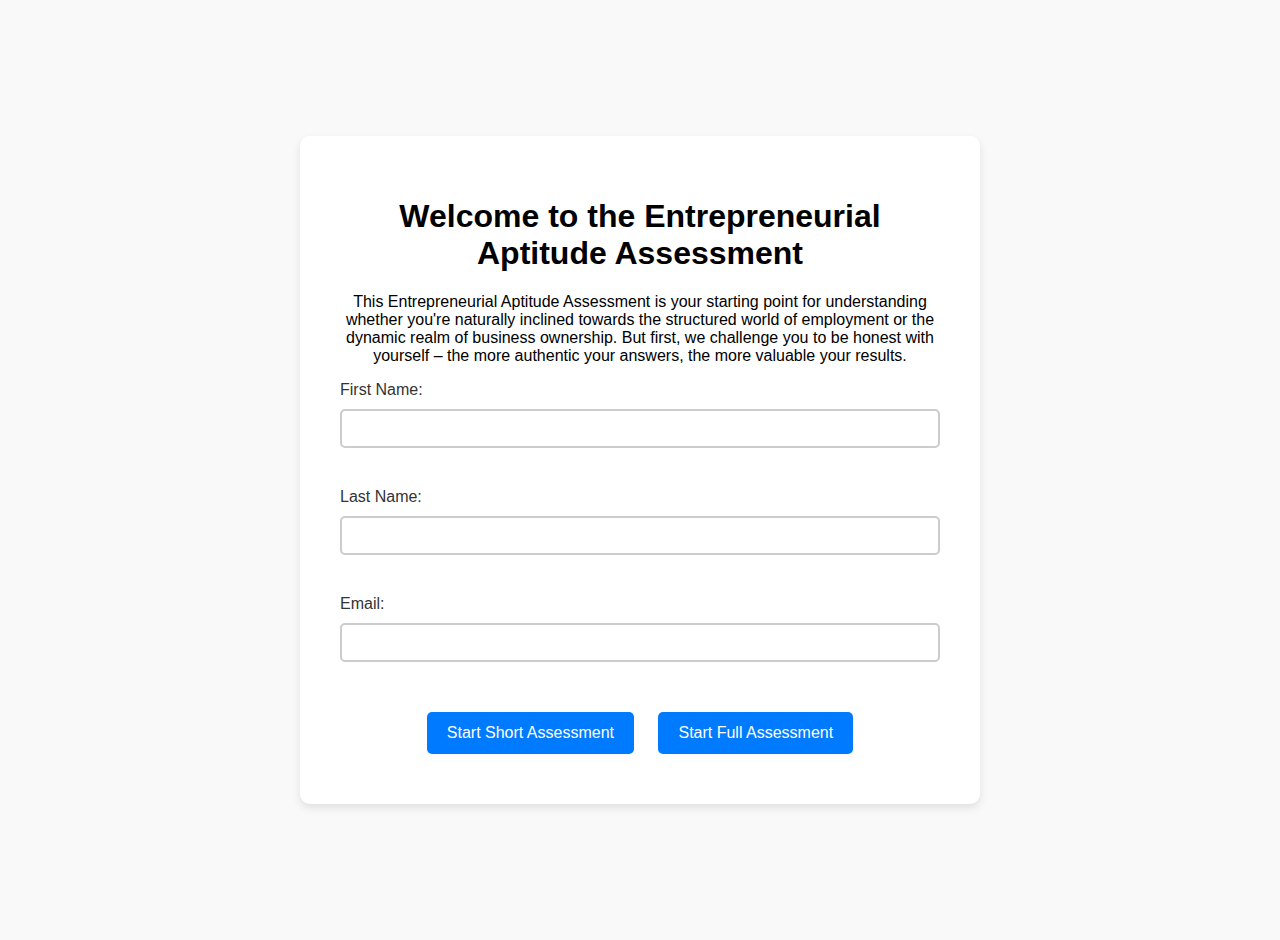
<file: EntrepreneurialAptitudeAssessment/index.html>
<!DOCTYPE html>
<html lang="en">
<head>
    <meta charset="UTF-8">
    <meta name="viewport" content="width=device-width, initial-scale=1.0">
    <title>Entrepreneurial Aptitude Assessment</title>
    <link rel="stylesheet" href="styles.css">
</head>
<body>
    <div class="container">
        <h1>Welcome to the Entrepreneurial Aptitude Assessment</h1>
        <p>This Entrepreneurial Aptitude Assessment is your starting point for understanding whether you're naturally inclined towards the structured world of employment or the dynamic realm of business ownership. But first, we challenge you to be honest with yourself – the more authentic your answers, the more valuable your results.</p>
        <form id="landingForm">
            <div class="input-group">
                <label for="firstName">First Name:</label>
                <input type="text" id="firstName" name="firstName" required>
            </div>
            <div class="input-group">
                <label for="lastName">Last Name:</label>
                <input type="text" id="lastName" name="lastName" required>
            </div>
            <div class="input-group">
                <label for="email">Email:</label>
                <input type="email" id="email" name="email" required>
            </div>
            <button type="button" onclick="startAssessment('short')">Start Short Assessment</button>
            <button type="button" onclick="startAssessment('long')">Start Full Assessment</button>
        </form>
    </div>
    <script>
        // Clear previous test when the form is reloaded
         sessionStorage.clear();

        function startAssessment(type) {
            const firstName = document.getElementById('firstName').value;
            const lastName = document.getElementById('lastName').value;
            const email = document.getElementById('email').value;

            if (!firstName || !lastName || !email) {
                alert('Please fill in all required fields.');
                return;
            }

            if (!isValidEmail(email)) {
                alert('Please enter a valid email address.');
                return;
            }

            // Store user info in session storage
            sessionStorage.setItem('firstName', firstName);
            sessionStorage.setItem('lastName', lastName);
            sessionStorage.setItem('email', email);

            if (type === 'short') {
                window.location.href = 'short_assessment.html';
            } else {
                window.location.href = 'long_assessment.html';
            }
        }

        function isValidEmail(email) {
            // Basic email validation using regex
            const emailRegex = /^[^\s@]+@[^\s@]+\.[^\s@]+$/;
            return emailRegex.test(email);
        }
    </script>
</body>
</html>
</file>
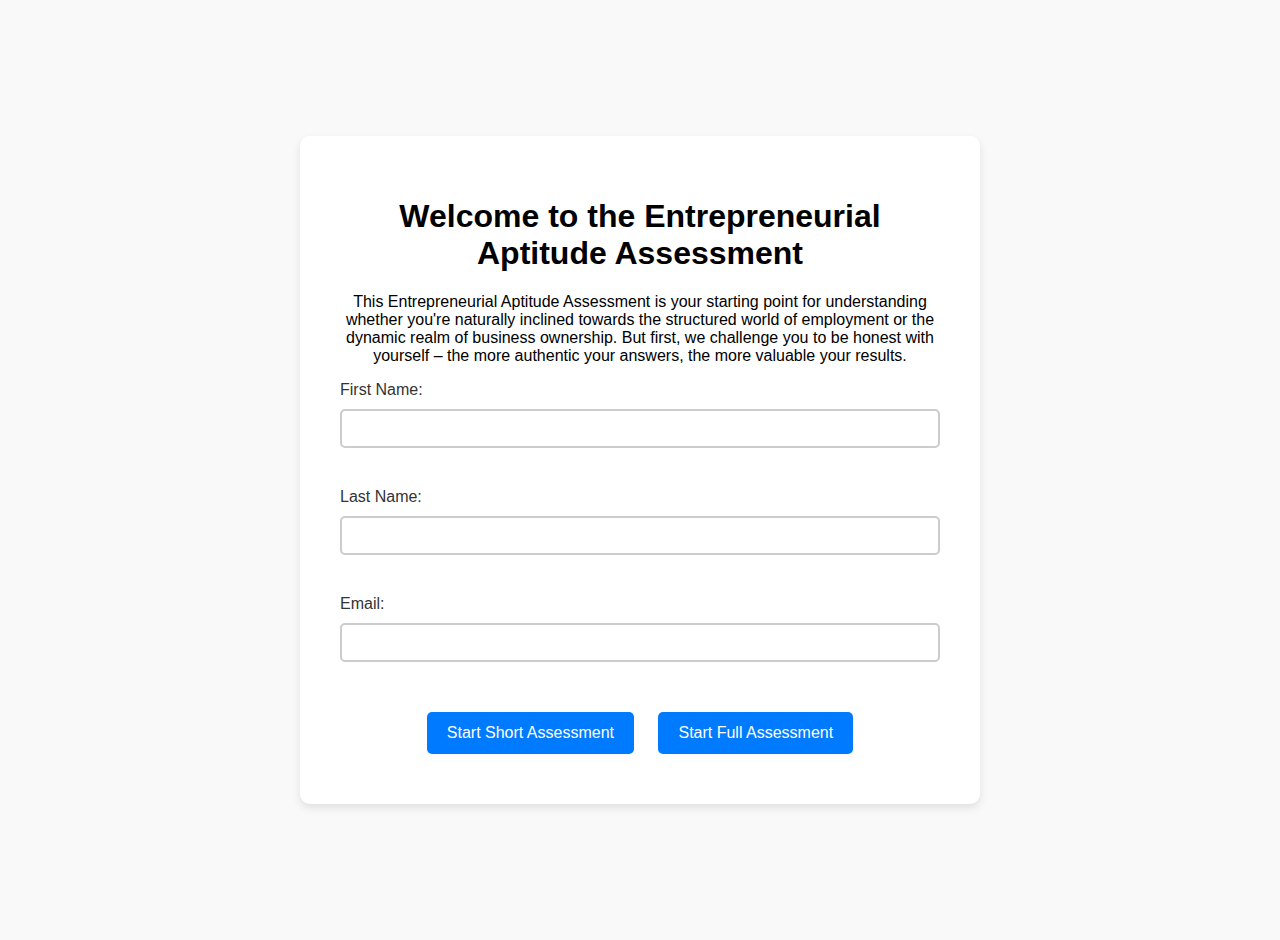
<file: EntrepreneurialAptitudeAssessment/long_assessment.html>
<!DOCTYPE html>
<html lang="en">
<head>
    <meta charset="UTF-8">
    <meta name="viewport" content="width=device-width, initial-scale=1.0">
    <title>Long Entrepreneurial Aptitude Assessment</title>
    <link rel="stylesheet" href="styles.css">
</head>
<body>
    <div class="container">
        <h1>Long Entrepreneurial Aptitude Assessment</h1>
        <p id="userName"></p>
        <p id="userEmail"></p>
        <form id="assessmentForm">
            <div id="questions-container">
            </div>
            <button type="button" onclick="showPreviousQuestion()" id="backBtn">Back</button>
            <button type="button" onclick="showNextQuestion()" id="nextBtn">Next</button>
            <button type="button" onclick="submitAssessment()" id="submitBtn">Submit</button>
        </form>
    </div>
    <script>
        const questions = [
            { text: "I enjoy taking risks to achieve potential rewards.", reverseScore: false },
            { text: "I prefer a stable and predictable work environment.", reverseScore: true },
            { text: "I am comfortable with significant changes in my daily routine.", reverseScore: false },
            { text: "I get overwhelmed easily when facing multiple deadlines.", reverseScore: true },
            { text: "I am confident in my ability to identify and solve problems creatively.", reverseScore: false },
            { text: "I find networking and building connections to be challenging.", reverseScore: true },
            { text: "I am highly motivated by the opportunity to be my own boss.", reverseScore: false },
            { text: "I prefer to follow established procedures rather than creating new ones.", reverseScore: true },
            { text: "I am good at identifying new business opportunities.", reverseScore: false },
            { text: "I am uncomfortable making decisions without all the necessary information.", reverseScore: true },
            { text: "I am able to effectively manage my time and prioritize tasks.", reverseScore: false },
            { text: "I avoid situations where I have to lead a group.", reverseScore: true },
            { text: "I am comfortable promoting my ideas and products to others.", reverseScore: false },
            { text: "I am easily discouraged by setbacks or failures.", reverseScore: true },
            { text: "I am willing to work long hours to achieve my goals.", reverseScore: false },
            { text: "I am uncomfortable delegating tasks to others.", reverseScore: true },
            { text: "I enjoy learning new things and expanding my knowledge.", reverseScore: false },
            { text: "I struggle to maintain a positive attitude during difficult times.", reverseScore: true },
            { text: "I am good at negotiating and persuading others.", reverseScore: false },
            { text: "I am hesitant to make investments in my own business.", reverseScore: true },
            { text: "I can easily adapt to new technologies and software.", reverseScore: false },
            { text: "I have difficulty making tough decisions.", reverseScore: true },
            { text: "I am passionate about creating and building new things.", reverseScore: false },
            { text: "I avoid discussing financial matters with others.", reverseScore: true },
            { text: "I am good at building and maintaining relationships with customers.", reverseScore: false },
            { text: "I am easily distracted and have trouble staying focused.", reverseScore: true },
            { text: "I am willing to take calculated risks to grow my business.", reverseScore: false },
            { text: "I feel uncomfortable speaking in public or presenting to a group.", reverseScore: true },
            { text: "I am confident in my ability to manage the financial aspects of a business.", reverseScore: false },
            { text: "I am persistent in pursuing my goals, even under difficult circumstances.", reverseScore: false }
        ];

        let currentQuestionIndex = 0;

        document.addEventListener('DOMContentLoaded', () => {
            loadUserInfo();
            generateQuestions();
            showQuestion(currentQuestionIndex);
        });

        function loadUserInfo() {
            const firstName = sessionStorage.getItem('firstName');
            const lastName = sessionStorage.getItem('lastName');
            const email = sessionStorage.getItem('email');

            if (firstName && lastName && email) {
                document.getElementById('userName').textContent = `Name: ${firstName} ${lastName}`;
                document.getElementById('userEmail').textContent = `Email: ${email}`;
            } else {
                alert('User information not found. Please return to the landing page.');
                window.location.href = 'index.html'; // Redirect if no user info
            }
        }

        function generateQuestions() {
            const questionsContainer = document.getElementById('questions-container');
            questions.forEach((question, index) => {
                const questionDiv = document.createElement('div');
                questionDiv.classList.add('question');
                questionDiv.id = `question${index + 1}`;
                if (index > 0) {
                    questionDiv.classList.add('hidden');
                }

                questionDiv.innerHTML = `
                    <p>${index + 1}. ${question.text}</p>
                    <label><input type="radio" name="question${index + 1}" value="5"> Strongly Agree</label>
                    <label><input type="radio" name="question${index + 1}" value="4"> Agree</label>
                    <label><input type="radio" name="question${index + 1}" value="3"> Neutral</label>
                    <label><input type="radio" name="question${index + 1}" value="2"> Disagree</label>
                    <label><input type="radio" name="question${index + 1}" value="1"> Strongly Disagree</label>
                `;
                questionsContainer.appendChild(questionDiv);
            });
        }

        function showQuestion(index) {
            const questions = document.querySelectorAll('.question');
            questions.forEach((question, i) => {
                question.classList.toggle('hidden', i !== index);
            });

            updateButtonVisibility();
        }

        function showNextQuestion() {
            if (currentQuestionIndex < questions.length - 1) {
                currentQuestionIndex++;
                showQuestion(currentQuestionIndex);
            }
        }

        function showPreviousQuestion() {
            if (currentQuestionIndex > 0) {
                currentQuestionIndex--;
                showQuestion(currentQuestionIndex);
            }
        }

        function updateButtonVisibility() {
            document.getElementById('backBtn').style.display = currentQuestionIndex === 0 ? 'none' : 'inline';
            document.getElementById('nextBtn').style.display = currentQuestionIndex === questions.length - 1 ? 'none' : 'inline';
            document.getElementById('submitBtn').style.display = currentQuestionIndex === questions.length - 1 ? 'inline' : 'none';
        }

        function submitAssessment() {
            let score = 0;
            for (let i = 1; i <= questions.length; i++) {
                const selectedValue = document.querySelector(`input[name="question${i}"]:checked`);
                if (!selectedValue) {
                    alert(`Please answer question ${i}`);
                    return;
                }

                let questionScore = parseInt(selectedValue.value);
                if (questions[i - 1].reverseScore) {
                    questionScore = 6 - questionScore; // Reverse the score (1 becomes 5, 2 becomes 4, etc.)
                }
                score += questionScore;
            }
             sessionStorage.setItem('assessmentType', 'Long Assessment'); // Store the type
            sessionStorage.setItem('assessmentScore', score); // Store score for the results page
            window.location.href = 'results.html';
        }
    </script>
</body>
</html>
</file>
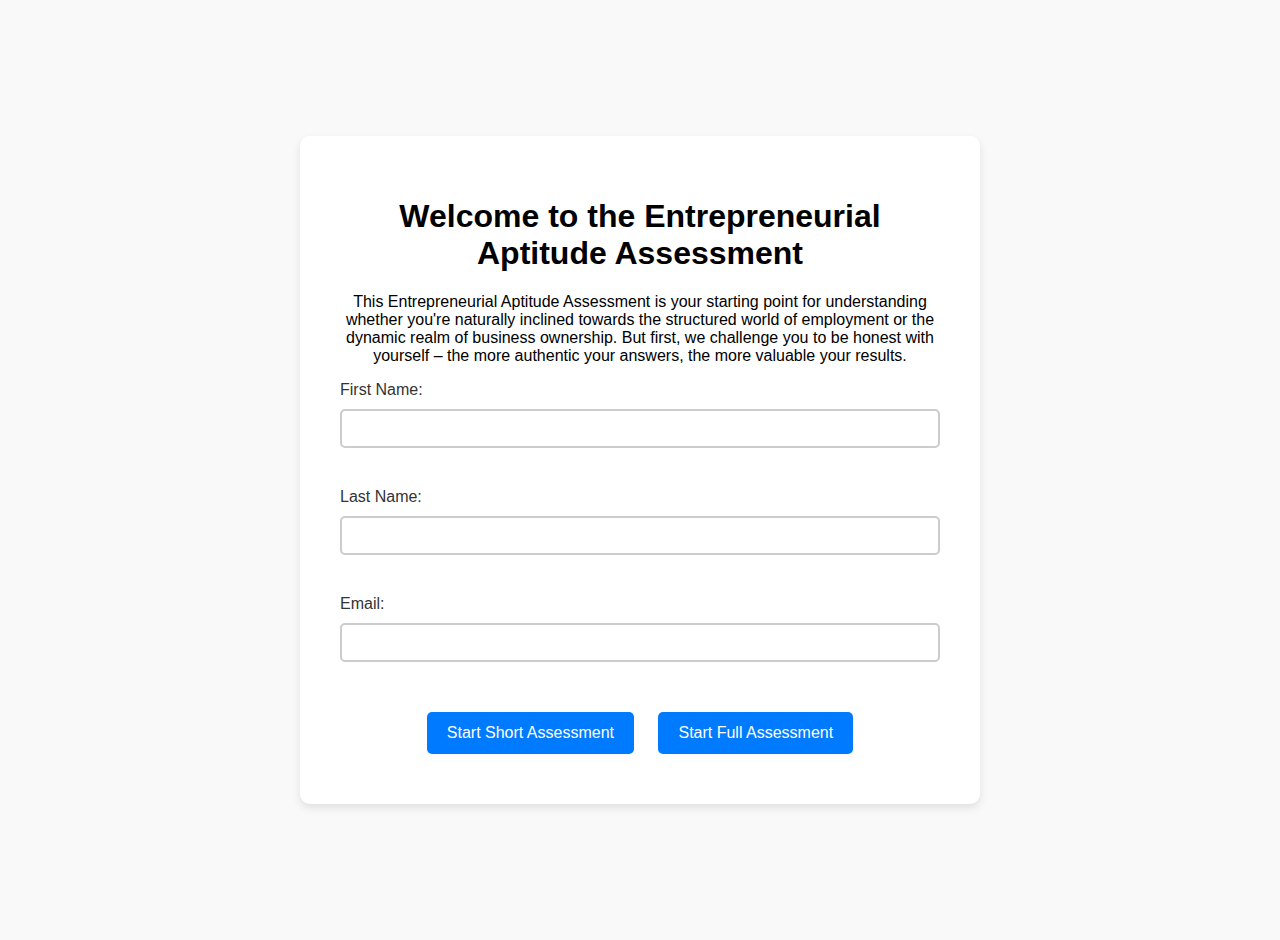
<file: EntrepreneurialAptitudeAssessment/results.html>
<!DOCTYPE html>
<html lang="en">
<head>
    <meta charset="UTF-8">
    <meta name="viewport" content="width=device-width, initial-scale=1.0">
    <title>Assessment Results</title>
    <link rel="stylesheet" href="styles.css">
</head>
<body>
    <div class="container">
        <h1>Assessment Results</h1>
        <p id="userName"></p>
        <p id="userEmail"></p>
        <p id="assessmentType"></p>
        <p id="scoreDisplay">Your score is: <span id="score"></span></p>
        <p id="interpretation"></p>
        <button onclick="downloadResults()">Download Results</button>
        <button onclick="window.location.href='index.html'">Back to Home</button>
    </div>
    <script>
        document.addEventListener('DOMContentLoaded', () => {
            const score = sessionStorage.getItem('assessmentScore');
            const firstName = sessionStorage.getItem('firstName');
            const lastName = sessionStorage.getItem('lastName');
            const email = sessionStorage.getItem('email');
            const assessmentType = sessionStorage.getItem('assessmentType');

            if (score !== null && firstName && lastName && email && assessmentType) {
                document.getElementById('userName').textContent = `Name: ${firstName} ${lastName}`;
                document.getElementById('userEmail').textContent = `Email: ${email}`;
                document.getElementById('assessmentType').textContent = `Assessment Type: ${assessmentType}`;
                document.getElementById('score').textContent = score;
                document.title = `Assessment Results for ${firstName} ${lastName}`;
                displayInterpretation(parseInt(score), assessmentType); // Call interpretation function

                // Save results to local storage
                localStorage.setItem('assessmentResults', JSON.stringify({
                    firstName: firstName,
                    lastName: lastName,
                    email: email,
                    assessmentType: assessmentType,
                    score: score
                }));
            } else {
                alert('Some information not found. Please retake the assessment.');
                window.location.href = 'index.html';
            }
        });

        function displayInterpretation(score, assessmentType) {
            let interpretationText = '';

            let isShortAssessment = (assessmentType === "Short Assessment")

             if ((isShortAssessment && score >= 65) || (!isShortAssessment && score >= 130)) {
                interpretationText = "Highly Entrepreneurial: You demonstrate strong entrepreneurial traits and are well-suited for business ownership.";
            } else if ((isShortAssessment && score >= 50) || (!isShortAssessment && score >= 100)) {
                interpretationText = "Moderately Entrepreneurial: You have some entrepreneurial inclinations but may benefit from further development.";
            } else {
                interpretationText = "Less Entrepreneurial: You may be more comfortable in a structured employment environment.";
            }

            document.getElementById('interpretation').textContent = interpretationText;
        }

        function downloadResults() {
            const results = localStorage.getItem('assessmentResults');
            if (results) {
                const data = JSON.parse(results);
                const filename = `assessment_results_${data.firstName}_${data.lastName}.json`;
                const json = JSON.stringify(data, null, 2); // Format for readability
                const blob = new Blob([json], { type: 'application/json' });
                const url = URL.createObjectURL(blob);

                const a = document.createElement('a');
                a.href = url;
                a.download = filename;
                document.body.appendChild(a);
                a.click();
                document.body.removeChild(a);
                URL.revokeObjectURL(url); // Clean up the URL
            } else {
                alert('No results found to download.');
            }
        }
    </script>
</body>
</html>
</file>
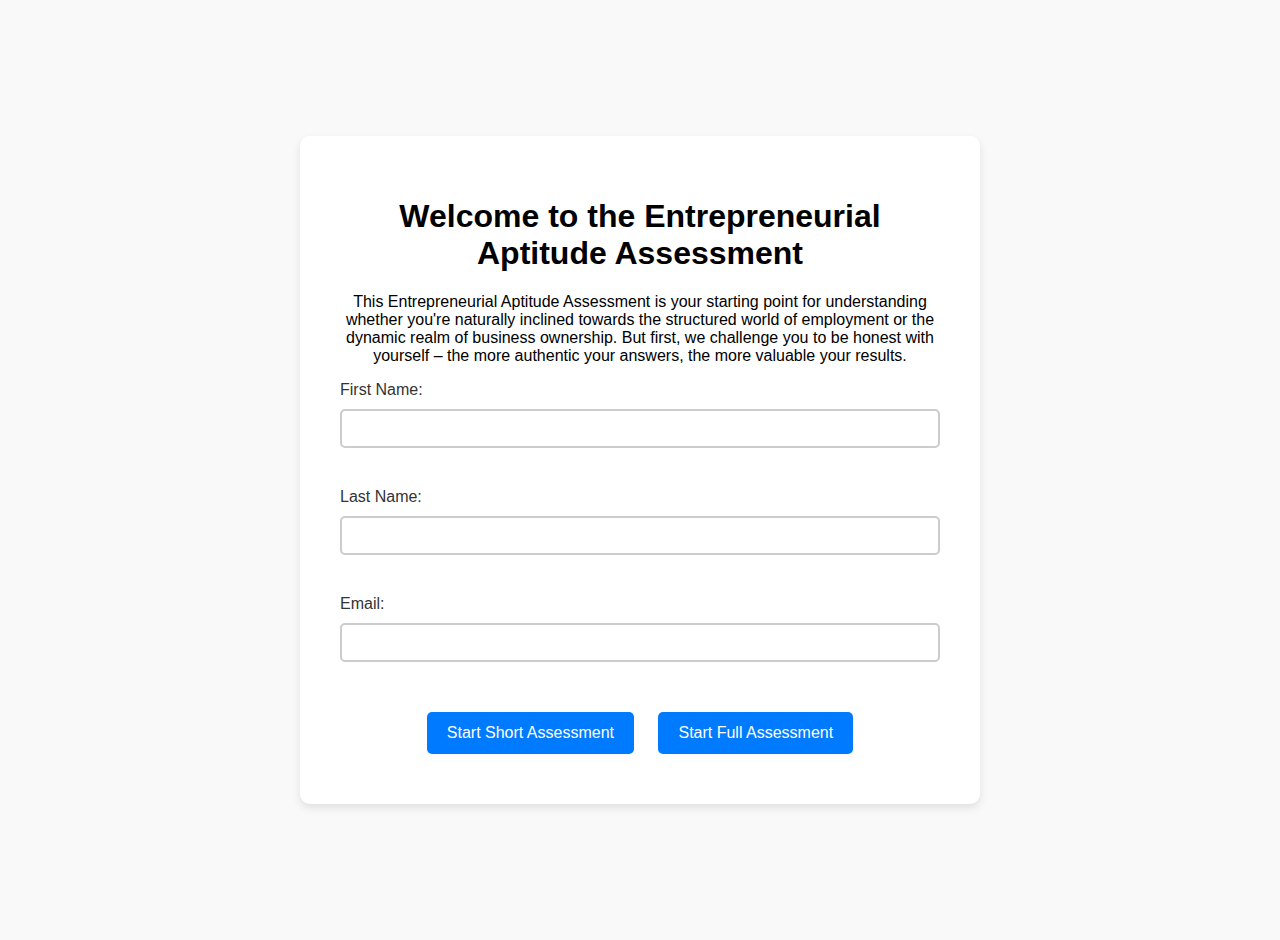
<file: EntrepreneurialAptitudeAssessment/short_assessment.html>
<!DOCTYPE html>
<html lang="en">
<head>
    <meta charset="UTF-8">
    <meta name="viewport" content="width=device-width, initial-scale=1.0">
    <title>Short Entrepreneurial Aptitude Assessment</title>
    <link rel="stylesheet" href="styles.css">
</head>
<body>
    <div class="container">
        <h1>Short Entrepreneurial Aptitude Assessment</h1>
        <p id="userName"></p>
        <p id="userEmail"></p>
        <form id="assessmentForm">
            <div id="questions-container">
                </div>
                <button type="button" onclick="showPreviousQuestion()" id="backBtn">Back</button>
                <button type="button" onclick="showNextQuestion()" id="nextBtn">Next</button>
                <button type="button" onclick="submitAssessment()" id="submitBtn">Submit</button>
            </form>
        </div>
        <script>
            const questions = [
                { text: "I enjoy taking risks to achieve potential rewards.", reverseScore: false },
                { text: "I prefer a stable and predictable work environment.", reverseScore: true },
                { text: "I am confident in my ability to solve problems creatively.", reverseScore: false },
                { text: "I am comfortable making decisions with limited information.", reverseScore: false },
                { text: "I am highly self-motivated and don't need much supervision.", reverseScore: false },
                { text: "I enjoy networking and building relationships with new people.", reverseScore: false },
                { text: "I am persistent and don't give up easily when faced with obstacles.", reverseScore: false },
                { text: "I am good at identifying opportunities that others might miss.", reverseScore: false },
                { text: "I am comfortable with the idea of working long and irregular hours.", reverseScore: false },
                { text: "I am willing to invest my own money into a business venture.", reverseScore: false },
                { text: "I am good at managing my time and prioritizing tasks effectively.", reverseScore: false },
                { text: "I am comfortable delegating tasks to others.", reverseScore: false },
                { text: "I am always looking for ways to improve processes and systems.", reverseScore: false },
                { text: "I am comfortable promoting myself and my ideas to others.", reverseScore: false },
                { text: "I regularly come up with new ideas or projects.", reverseScore: false }
            ];

            let currentQuestionIndex = 0;

            document.addEventListener('DOMContentLoaded', () => {
                loadUserInfo();
                generateQuestions();
                showQuestion(currentQuestionIndex);
            });

            function loadUserInfo() {
                const firstName = sessionStorage.getItem('firstName');
                const lastName = sessionStorage.getItem('lastName');
                const email = sessionStorage.getItem('email');

                if (firstName && lastName && email) {
                    document.getElementById('userName').textContent = `Name: ${firstName} ${lastName}`;
                    document.getElementById('userEmail').textContent = `Email: ${email}`;
                } else {
                    alert('User information not found. Please return to the landing page.');
                    window.location.href = 'index.html'; // Redirect if no user info
                }
            }

            function generateQuestions() {
                const questionsContainer = document.getElementById('questions-container');
                questions.forEach((question, index) => {
                    const questionDiv = document.createElement('div');
                    questionDiv.classList.add('question');
                    questionDiv.id = `question${index + 1}`;
                    if (index > 0) {
                        questionDiv.classList.add('hidden');
                    }

                    questionDiv.innerHTML = `
                        <p>${index + 1}. ${question.text}</p>
                        <label><input type="radio" name="question${index + 1}" value="5"> Strongly Agree</label>
                        <label><input type="radio" name="question${index + 1}" value="4"> Agree</label>
                        <label><input type="radio" name="question${index + 1}" value="3"> Neutral</label>
                        <label><input type="radio" name="question${index + 1}" value="2"> Disagree</label>
                        <label><input type="radio" name="question${index + 1}" value="1"> Strongly Disagree</label>
                    `;
                    questionsContainer.appendChild(questionDiv);
                });
            }

            function showQuestion(index) {
                const questions = document.querySelectorAll('.question');
                questions.forEach((question, i) => {
                    question.classList.toggle('hidden', i !== index);
                });

                updateButtonVisibility();
            }

            function showNextQuestion() {
                if (currentQuestionIndex < questions.length - 1) {
                    currentQuestionIndex++;
                    showQuestion(currentQuestionIndex);
                }
            }

            function showPreviousQuestion() {
                if (currentQuestionIndex > 0) {
                    currentQuestionIndex--;
                    showQuestion(currentQuestionIndex);
                }
            }

            function updateButtonVisibility() {
                document.getElementById('backBtn').style.display = currentQuestionIndex === 0 ? 'none' : 'inline';
                document.getElementById('nextBtn').style.display = currentQuestionIndex === questions.length - 1 ? 'none' : 'inline';
                document.getElementById('submitBtn').style.display = currentQuestionIndex === questions.length - 1 ? 'inline' : 'none';
            }

            function submitAssessment() {
                let score = 0;
                for (let i = 1; i <= questions.length; i++) {
                    const selectedValue = document.querySelector(`input[name="question${i}"]:checked`);
                    if (!selectedValue) {
                        alert(`Please answer question ${i}`);
                        return;
                    }

                    let questionScore = parseInt(selectedValue.value);
                    if (questions[i - 1].reverseScore) {
                        questionScore = 6 - questionScore; // Reverse the score (1 becomes 5, 2 becomes 4, etc.)
                    }
                    score += questionScore;
                }

                 sessionStorage.setItem('assessmentType', 'Short Assessment'); // Store the type
                 sessionStorage.setItem('assessmentScore', score); // Store score for the results page
                window.location.href = 'results.html';
            }
        </script>
    </body>
    </html>
</file>
<file: EntrepreneurialAptitudeAssessment/styles.css>
/* Basic styling for the entire document */
body {
    font-family: 'Segoe UI', Tahoma, Geneva, Verdana, sans-serif;
    background-color: #f9f9f9;
    margin: 0;
    padding: 20px;
    display: flex;
    justify-content: center;
    align-items: center;
    min-height: 100vh; /* Use min-height to ensure at least full viewport height */
}

/* Styling for containers on all pages */
.container {
    background: #ffffff;
    padding: 40px;
    border-radius: 10px;
    box-shadow: 0 4px 8px rgba(0,0,0,0.1);
    width: auto;
    max-width: 600px;
    text-align: center;
}

/* Input groups for forms, specifically on the landing page */
.input-group {
    margin-bottom: 20px;
    text-align: left;
}

.input-group label {
    display: block;
    margin-bottom: 10px;
    font-size: 16px;
    color: #333;
}

.input-group input {
    width: 100%;
    padding: 10px;
    margin-bottom: 20px;
    box-sizing: border-box;
    border: 2px solid #ccc;
    border-radius: 5px;
}

/* Styles specific to question elements */
.question {
    margin-bottom: 20px;
    padding: 15px;
    text-align: left;
    width: 100%;
    border: 1px solid #ddd;
    border-radius: 5px;
}

.hidden {
    display: none;
}

/* Button styles used across all pages */
button {
    padding: 12px 20px;
    margin: 10px;
    background-color: #007BFF;
    color: white;
    border: none;
    border-radius: 5px;
    cursor: pointer;
    font-size: 16px;
    transition: background-color 0.3s ease;
}

button:hover {
    background-color: #0056b3;
}
</file>
